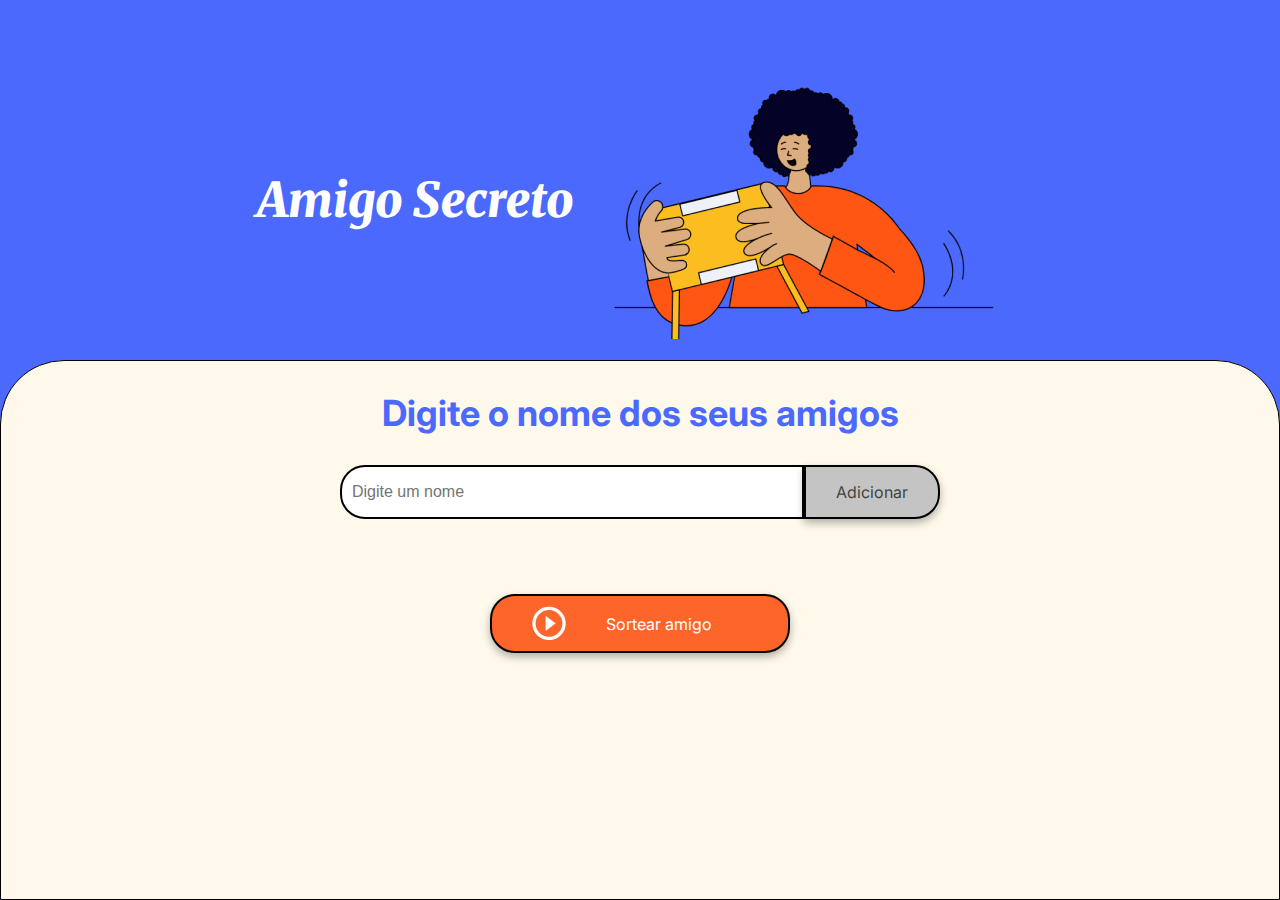
<file: LogicaDeProgramacao/ChallengeAmigoSecreto/index.html>
<!DOCTYPE html>
<html lang="pt-br">
  <head>
    <meta charset="UTF-8" />
    <meta name="viewport" content="width=device-width, initial-scale=1.0" />
    <link rel="stylesheet" href="style.css" />
    <link rel="preconnect" href="https://fonts.googleapis.com" />
    <link rel="preconnect" href="https://fonts.gstatic.com" crossorigin />
    <link
      href="https://fonts.googleapis.com/css2?family=Inter:wght@100;400;700;900&family=Merriweather:ital,wght@0,300;0,400;0,700;0,900;1,300;1,400;1,700;1,900&display=swap"
      rel="stylesheet"
    />
    <title>Amigo Secreto</title>
  </head>

  <body>
    <main class="main-content">
      <header class="header-banner">
        <h1 class="main-title">Amigo Secreto</h1>
        <img
          src="assets/amigo-secreto.png"
          alt="Imagem representativa de amigo secreto"
        />
      </header>

      <section class="input-section">
        <h2 class="section-title">Digite o nome dos seus amigos</h2>
        <div class="input-wrapper">
          <input
            type="text"
            id="amigo"
            class="input-name"
            placeholder="Digite um nome"
          />
          <button class="button-add" onclick="adicionarAmigo()">
            Adicionar
          </button>
        </div>

        <ul
          id="listaAmigos"
          class="name-list"
          aria-labelledby="listaAmigos"
          role="list"
        ></ul>

        <ul id="resultado" class="result-list" aria-live="polite"></ul>

        <div class="button-container">
          <button
            class="button-draw"
            onclick="sortearAmigo()"
            aria-label="Sortear amigo secreto"
          >
            <img
              src="assets/play_circle_outline.png"
              alt="Ícone para sortear"
            />
            Sortear amigo
          </button>
        </div>
      </section>
    </main>

    <script src="app.js" defer></script>
  </body>
</html>
</file>
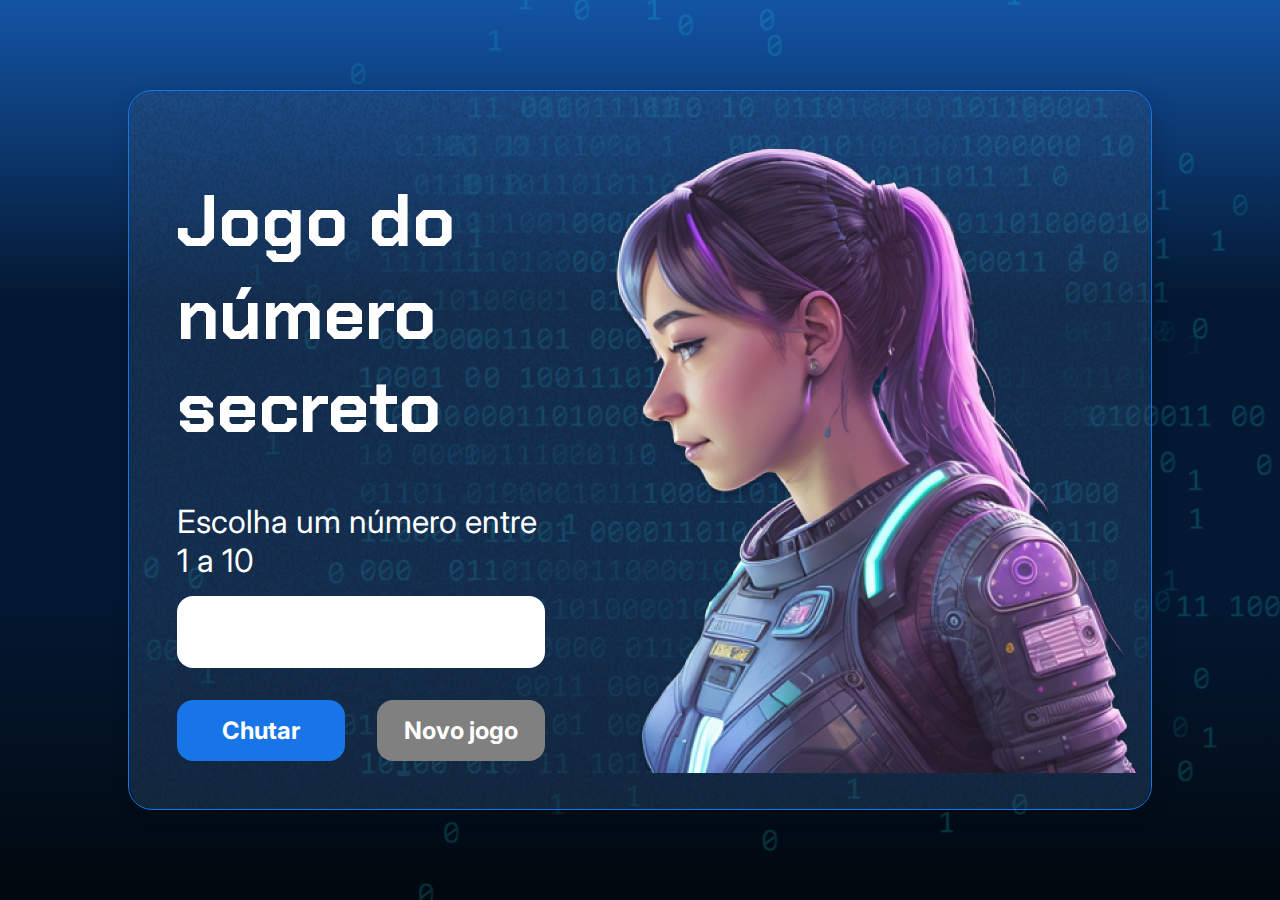
<file: LogicaDeProgramacao/js-curso-2/index.html>
<!DOCTYPE html>
<html lang="pt-br">
  <head>
    <meta charset="UTF-8" />
    <meta name="viewport" content="width=device-width, initial-scale=1.0" />
    <script src="https://code.responsivevoice.org/responsivevoice.js"></script>
    <link rel="preconnect" href="https://fonts.googleapis.com" />
    <link rel="preconnect" href="https://fonts.gstatic.com" crossorigin />
    <link
      href="https://fonts.googleapis.com/css2?family=Chakra+Petch:wght@700&family=Inter:wght@400;700&display=swap"
      rel="stylesheet"
    />
    <link rel="stylesheet" href="style.css" />
    <title>JS Game</title>
  </head>

  <body>
    <div class="container">
      <div class="container__conteudo">
        <div class="container__informacoes">
          <div class="container__texto">
            <h1>
              Adivinhe o
              <span class="container__texto-azul">numero secreto</span>
            </h1>
            <p class="texto__paragrafo">Escolha um número entre 1 a 10</p>
          </div>
          <input type="number" min="1" max="10" class="container__input" />
          <div class="chute container__botoes">
            <button onclick="verificarChute()" class="container__botao">
              Chutar
            </button>
            <button onclick="" id="reiniciar" class="container__botao" disabled>
              Novo jogo
            </button>
          </div>
        </div>
        <img
          src="./img/ia.png"
          alt="Uma pessoa olhando para a esquerda"
          class="container__imagem-pessoa"
        />
      </div>
    </div>

    <script src="app.js" defer></script>
  </body>
</html>
</file>
<file: LogicaDeProgramacao/ChallengeAmigoSecreto/style.css>
:root {
  --color-primary: #4b69fd;
  --color-secondary: #fff9eb;
  --color-tertiary: #c4c4c4;
  --color-button: #fe652b;
  --color-button-hover: #e55720;
  --color-text: #444444;
  --color-white: #ffffff;
}

/* Estilos gerais */
* {
  margin: 0;
  padding: 0;
  box-sizing: border-box;
}

body {
  height: 100vh;
  background-color: var(--color-primary);
  display: flex;
  justify-content: center;
  align-items: center;
}

.main-content {
  display: flex;
  flex-direction: column;
  height: 100%;
  width: 100%;
}

/* Banner */
.header-banner {
  flex: 40%;
  display: flex;
  justify-content: center;
  align-items: center;
  padding: 40px 0 0;
}

/* Seção de entrada */
.input-section {
  flex: 60%;
  background-color: var(--color-secondary);
  border: 1px solid #000;
  border-radius: 64px 64px 0 0;
  display: flex;
  flex-direction: column;
  align-items: center;
  padding: 20px;
  width: 100%;
}

/* Títulos */
.main-title {
  font-size: 48px;
  font-family: "Merriweather", serif;
  font-weight: 900;
  font-style: italic;
  color: var(--color-white);
}

.section-title {
  font-family: "Inter", serif;
  font-size: 36px;
  font-weight: 700;
  color: var(--color-primary);
  margin: 10px 0;
  text-align: center;
}

/* Contêineres de entrada e botão */
.input-wrapper {
  display: flex;
  justify-content: center;
  width: 100%;
  max-width: 600px;
  margin-top: 20px;
}

.input-name {
  width: 100%;
  padding: 10px;
  border: 2px solid #000;
  border-radius: 25px 0 0 25px;
  font-size: 16px;
}

.button-container {
  width: 300px;
  justify-content: center;
}

/* Estilos de entrada de texto */
.input-title {
  flex: 1;
  padding: 10px 15px;
  font-size: 16px;
  border: 2px solid #333;
  border-right: none;
  border-radius: 25px 0 0 25px;
  font-family: "Merriweather", serif;
  box-shadow: 0 4px 8px rgba(0, 0, 0, 0.3);
}

/* Estilos de botão */
button {
  padding: 15px 30px;
  font-family: "Inter", sans-serif;
  font-size: 16px;
  border: 2px solid #000;
  border-radius: 25px;
  box-shadow: 0 4px 8px rgba(0, 0, 0, 0.3);
  cursor: pointer;
}

.button-add {
  background-color: var(--color-tertiary);
  color: var(--color-text);
  border-radius: 0 25px 25px 0;
}

.button-add:hover {
  background-color: #a1a1a1;
}

/* Listas */
ul {
  list-style-type: none;
  color: var(--color-text);
  font-family: "Inter", sans-serif;
  font-size: 18px;
  margin: 20px 0;
}

.result-list {
  margin-top: 15px;
  color: #05df05;
  font-size: 22px;
  font-weight: bold;
  text-align: center;
}

/* Botão de sortear título */
.button-draw {
  display: flex;
  align-items: center;
  width: 100%;
  padding: 10px 40px;
  color: var(--color-white);
  background-color: var(--color-button);
  font-size: 16px;
}

.button-draw img {
  margin-right: 40px;
}

.button-draw:hover {
  background-color: var(--color-button-hover);
}
</file>
<file: LogicaDeProgramacao/js-curso-2/style.css>
* {
  box-sizing: border-box;
  margin: 0;
  padding: 0;
  color: white;
}

body {
  background: linear-gradient(
    #1354a5 0%,
    #041832 33.33%,
    #041832 66.67%,
    #01080e 100%
  );
  height: 100vh;
  display: flex;
  align-items: center;
  justify-content: center;
}

body::before {
  background-image: url("img/code.png");
  background-repeat: no-repeat;
  background-position: right;
  content: "";
  display: block;
  position: absolute;
  width: 100%;
  height: 100%;
  opacity: 0.4;
}

.container {
  width: 80%;
  height: 80%;
  display: flex;
  align-items: center;
  justify-content: space-between;
  border-radius: 24px;
  border: 1px solid #1875e8;
  box-shadow: 4px 4px 20px 0px rgba(1, 8, 14, 0.15);
  background-image: url("img/Ruido.png");
  background-size: 100% 100%;
  position: relative;
}

.container__conteudo {
  display: flex;
  align-items: center;
  position: absolute;
  bottom: 0;
}

.container__informacoes {
  flex: 1;
  padding: 3rem;
}

.container__botao {
  border-radius: 16px;
  background: #1875e8;
  padding: 16px 24px;
  width: 100%;
  font-size: 24px;
  font-weight: 700;
  border: none;
  margin-top: 2rem;
}

.container__texto {
  margin: 16px 0 16px 0;
}

.container__texto-azul {
  color: #1875e8;
}

.container__input {
  width: 100%;
  height: 72px;
  border-radius: 16px;
  background-color: #fff;
  border: none;
  color: #1875e8;
  padding: 2rem;
  font-size: 24px;
  font-weight: 700;
  font-family: "Inter", sans-serif;
}

.container__botoes {
  display: flex;
  gap: 2em;
}

h1 {
  font-family: "Chakra Petch", sans-serif;
  font-size: 72px;
  padding-bottom: 3rem;
}

p,
button {
  font-family: "Inter", sans-serif;
}

.texto__paragrafo {
  font-size: 32px;
  font-weight: 400;
}

button:disabled {
  background-color: gray;
}

@media screen and (max-width: 1250px) {
  h1 {
    font-size: 50px;
  }

  .container__botao {
    font-size: 16px;
  }

  .texto__paragrafo {
    font-size: 24px;
  }

  .container__imagem-pessoa {
    display: none;
  }

  .container__conteudo {
    display: block;
    position: inherit;
  }

  .container__informacoes {
    padding: 1rem;
  }
}
</file>
